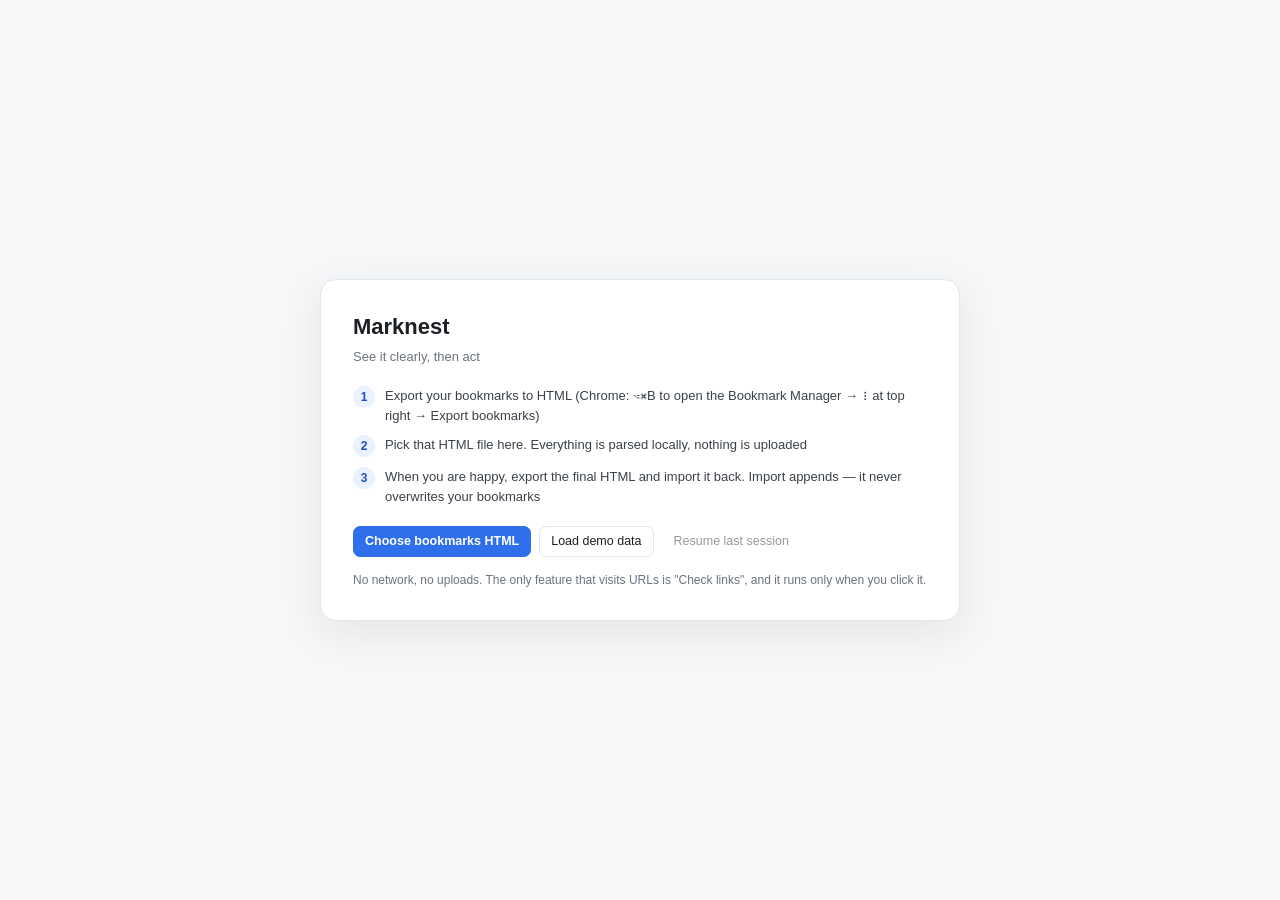
<file: src/ui/index.html>
<!DOCTYPE html>
<html lang="zh-CN">
<head>
<meta charset="utf-8">
<meta name="viewport" content="width=device-width, initial-scale=1">
<title>Marknest · 书签整理台</title>
<link rel="stylesheet" href="styles.css">
</head>
<body>

<div id="guide" class="guide">
  <div class="guide-card">
    <h1 data-i18n="app_title">Marknest 书签整理台</h1>
    <p class="sub" data-i18n="tagline">先看清，再动手</p>
    <div class="steps" id="g-steps">
      <div class="step"><b>1</b><span data-i18n="g1">导出浏览器书签为 HTML（Chrome：按 <kbd>⌥B</kbd> 打开书签管理器 → 右上角 ⋮ → 导出书签）</span></div>
      <div class="step"><b>2</b><span data-i18n="g2">把那个 HTML 文件选进来，全程本地解析，不上传</span></div>
      <div class="step"><b>3</b><span data-i18n="g3">整理满意后导出定稿 HTML，再导回浏览器；导回是追加，不会覆盖现有书签</span></div>
    </div>
    <div class="guide-actions" id="g-normal">
      <button class="btn primary" id="g-pick" data-i18n="g_pick">选择书签 HTML 文件</button>
      <button class="btn" id="g-demo" data-i18n="g_demo">载入演示数据</button>
      <button class="btn ghost" id="g-resume" data-i18n="g_resume" disabled>恢复上次进度</button>
    </div>
    <p class="note" id="g-note"></p>
    <div class="gerror hide" id="g-error">
      <b data-i18n="err_title">扩展读取书签失败</b>
      <div class="mono" id="g-errmsg"></div>
      <div class="guide-actions">
        <button class="btn primary" id="g-retry" data-i18n="g_retry">重试读取书签</button>
        <button class="btn ghost" id="g-fallback" data-i18n="g_fallback">改用文件导入</button>
      </div>
      <p class="note" data-i18n="err_hint">常见原因：扩展权限未生效（到 chrome://extensions 看该扩展卡片有没有红色「错误」），或这个页面不是从扩展图标打开的（地址栏应以 chrome-extension:// 开头）。</p>
    </div>
    <p class="note" data-i18n="g_privacy">本工具不联网、不上传任何书签数据；「检测失效链接」是唯一会主动访问网址的功能，需要你明确点击才会开始。</p>
  </div>
</div>

<header id="topbar" class="hide">
  <h1 id="title">Marknest 书签整理台</h1>
  <div class="stats" id="stats"></div>
  <div class="spacer"></div>
  <button class="btn ghost" id="btn-lang">EN</button>
  <button class="btn ghost" id="btn-help">?</button>
  <button class="btn" id="btn-import-json">导入进度</button>
  <button class="btn" id="btn-export-json">保存进度</button>
  <button class="btn" id="btn-preflight">导入前预检</button>
  <button class="btn" id="btn-export">导出书签 HTML</button>
  <button class="btn primary hide" id="btn-apply">应用到 Chrome</button>
  <input type="file" id="file-json" accept=".json,application/json" hidden>
</header>

<div id="app" class="hide">
  <aside id="aside">
    <div class="search">
      <input id="q" type="search" autocomplete="off">
      <label class="search-scope"><input type="checkbox" id="search-here"><span data-i18n="search_here">仅当前分类</span></label>
    </div>
    <div class="tree-tools">
      <input id="tree-q" type="search" placeholder="筛选分类…" autocomplete="off">
      <button class="btn ghost icon" id="btn-expand-all" title="展开全部">⊞</button>
      <button class="btn ghost icon" id="btn-collapse-all" title="折叠全部">⊟</button>
    </div>
    <div class="tree" id="tree"></div>
    <div class="aside-foot">
      <button class="btn" id="btn-new-top" style="flex:1"></button>
      <button class="btn ghost" id="btn-classify" title="自动归类建议">✦</button>
    </div>
    <div id="resizer" title="拖动调整宽度，双击恢复默认"></div>
  </aside>

  <main>
    <div class="toolbar">
      <div class="crumb" id="crumb"></div>
      <div class="spacer"></div>
      <label class="tb-check" title="默认只显示当前分类本层的书签"><input type="checkbox" id="inc-sub"><span data-i18n="inc_sub">包含子分类</span></label>
      <button class="btn ghost" id="btn-clear-sel" disabled></button>
      <button class="btn" id="btn-check"></button>
      <button class="btn ghost" id="btn-sort"></button>
    </div>
    <div class="filters" id="filters"></div>
    <div class="selbar hide" id="selbar">
      <span id="selcount"></span>
      <div class="spacer"></div>
      <button class="btn" id="btn-move"></button>
      <button class="btn" id="btn-home"></button>
      <button class="btn danger" id="btn-del"></button>
      <button class="btn ghost" id="btn-unsel"></button>
    </div>
    <div class="list" id="list"></div>
    <footer>
      <span><kbd>⌘Z</kbd> <span data-i18n="undo">撤销</span> <kbd>⇧⌘Z</kbd> <span data-i18n="redo">重做</span></span>
      <span><kbd>⌫</kbd> <span data-i18n="del">删除</span> <kbd>⌘A</kbd> <kbd>Esc</kbd></span>
      <span id="foot-hint"></span>
      <div class="spacer"></div>
      <span id="save-hint"></span>
    </footer>
  </main>
</div>

<div id="modal-root"></div>
<div id="toast"></div>

<script src="../core/i18n.js"></script>
<script src="../core/model.js"></script>
<script src="../core/parse.js"></script>
<script src="../core/tags.js"></script>
<script src="../core/classify.js"></script>
<script src="../core/preflight.js"></script>
<script src="../core/export.js"></script>
<script src="../core/diff.js"></script>
<script src="../adapters/file-adapter.js"></script>
<script src="../adapters/chrome-adapter.js"></script>
<script src="demo-data.js"></script>
<script src="app.js"></script>
</body>
</html>
</file>
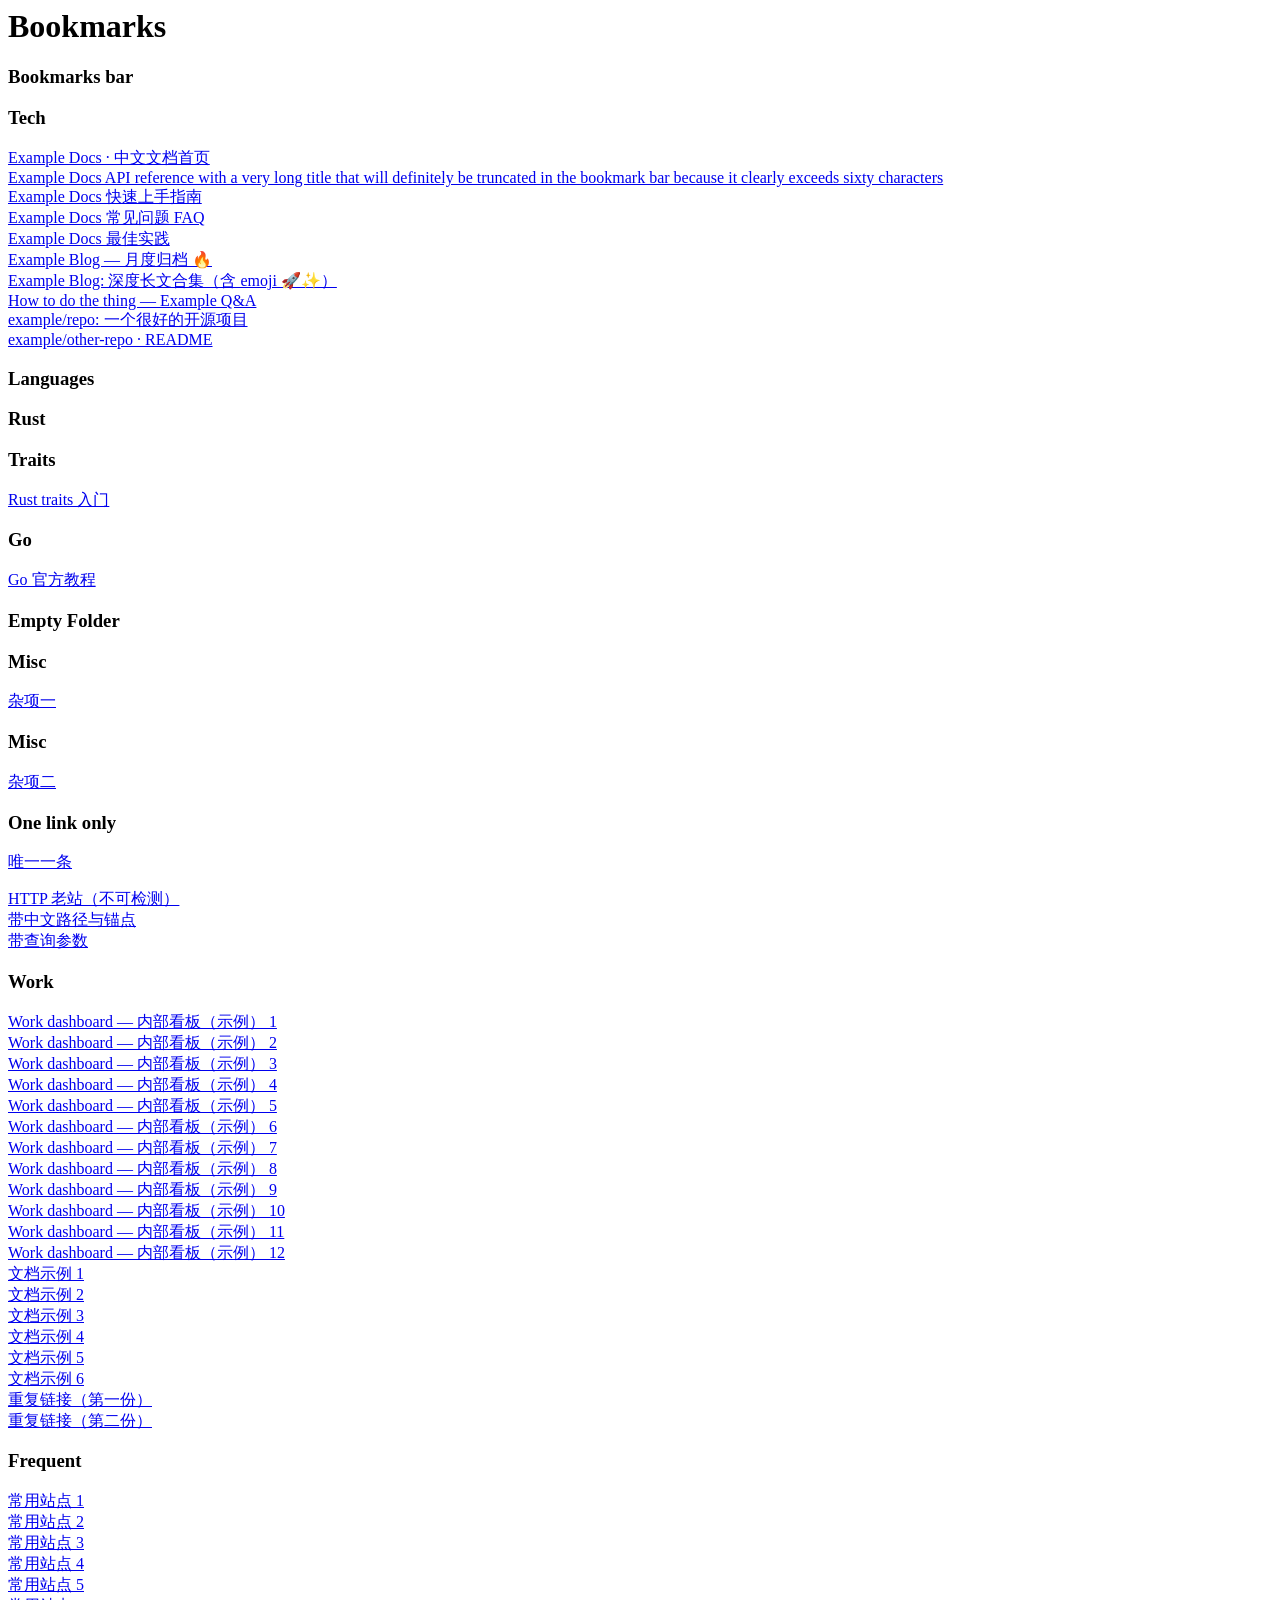
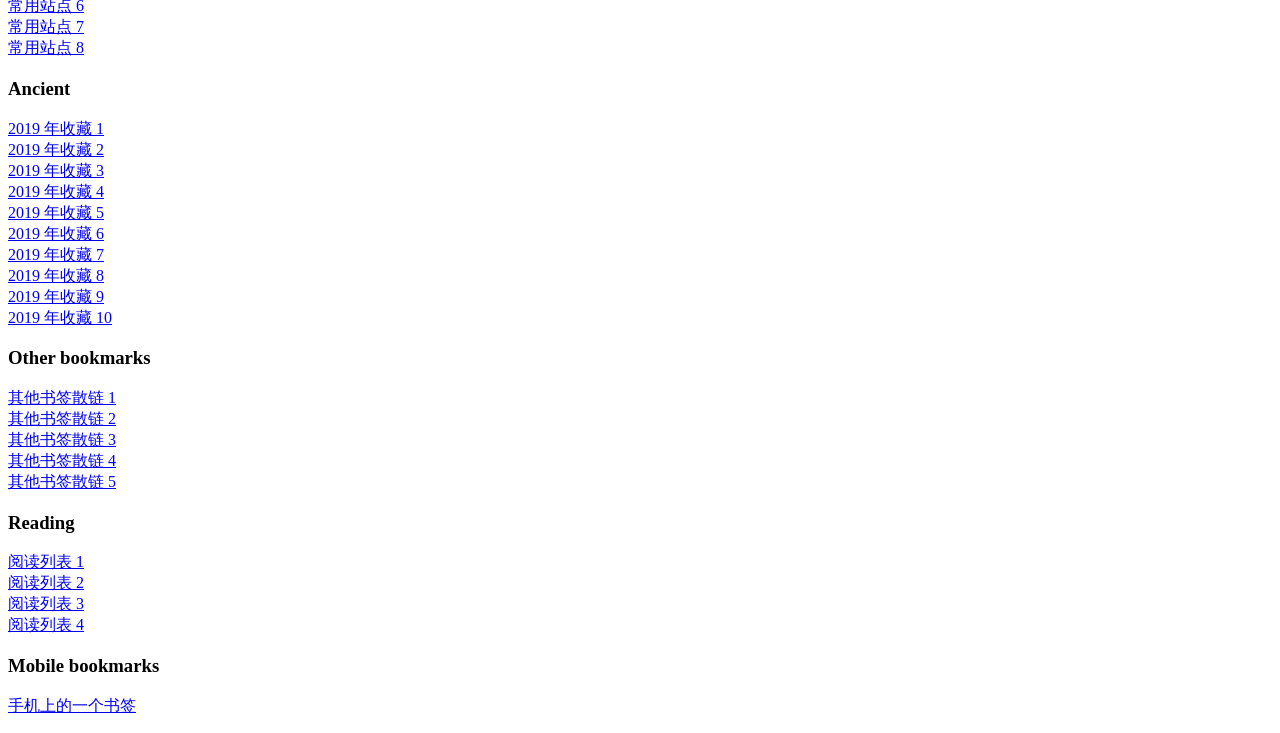
<file: samples/demo-bookmarks.html>
<!DOCTYPE NETSCAPE-Bookmark-file-1>
<!-- 合成演示数据：全部为 example.* 保留域名，不含任何真实书签 -->
<META HTTP-EQUIV="Content-Type" CONTENT="text/html; charset=UTF-8">
<TITLE>Bookmarks</TITLE>
<H1>Bookmarks</H1>
<DL><p>
    <DT><H3 ADD_DATE="1532161792" LAST_MODIFIED="1532161792" PERSONAL_TOOLBAR_FOLDER="true">Bookmarks bar</H3>
    <DL><p>
        <DT><H3 ADD_DATE="1661761792" LAST_MODIFIED="1661761792">Tech</H3>
        <DL><p>
            <DT><A HREF="https://docs.example.com/home" ADD_DATE="1783585792" ICON="[data-uri]">Example Docs · 中文文档首页</A>
            <DT><A HREF="https://docs.example.com/api" ADD_DATE="1780993792" ICON="[data-uri]">Example Docs API reference with a very long title that will definitely be truncated in the bookmark bar because it clearly exceeds sixty characters</A>
            <DT><A HREF="https://docs.example.com/quickstart" ADD_DATE="1786177792" ICON="[data-uri]">Example Docs 快速上手指南</A>
            <DT><A HREF="https://docs.example.com/faq" ADD_DATE="1774081792" ICON="[data-uri]">Example Docs 常见问题 FAQ</A>
            <DT><A HREF="https://docs.example.com/practice" ADD_DATE="1770625792" ICON="[data-uri]">Example Docs 最佳实践</A>
            <DT><A HREF="https://blog.example.org/archive" ADD_DATE="1788769792" ICON="[data-uri]">Example Blog — 月度归档 🔥</A>
            <DT><A HREF="https://blog.example.org/deep" ADD_DATE="1787473792" ICON="[data-uri]">Example Blog: 深度长文合集（含 emoji 🚀✨）</A>
            <DT><A HREF="https://stackoverflow.example.net/q/1" ADD_DATE="1722241792" ICON="[data-uri]">How to do the thing — Example Q&amp;A</A>
            <DT><A HREF="https://github.example.com/example/repo" ADD_DATE="1790065792" ICON="[data-uri]">example/repo: 一个很好的开源项目</A>
            <DT><A HREF="https://github.example.com/example/other" ADD_DATE="1789633792" ICON="[data-uri]">example/other-repo · README</A>
            <DT><H3 ADD_DATE="1713601792" LAST_MODIFIED="1713601792">Languages</H3>
            <DL><p>
                <DT><H3 ADD_DATE="1722241792" LAST_MODIFIED="1722241792">Rust</H3>
                <DL><p>
                    <DT><H3 ADD_DATE="1730881792" LAST_MODIFIED="1730881792">Traits</H3>
                    <DL><p>
                        <DT><A HREF="https://doc.example.org/rust/traits" ADD_DATE="1730881792" ICON="[data-uri]">Rust traits 入门</A>
                    </DL><p>
                </DL><p>
                <DT><H3 ADD_DATE="1735201792" LAST_MODIFIED="1735201792">Go</H3>
                <DL><p>
                    <DT><A HREF="https://tour.example.org/go" ADD_DATE="1735201792" ICON="[data-uri]">Go 官方教程</A>
                </DL><p>
                <DT><H3 ADD_DATE="1748161792" LAST_MODIFIED="1748161792">Empty Folder</H3>
                <DL><p>
                </DL><p>
                <DT><H3 ADD_DATE="1765441792" LAST_MODIFIED="1765441792">Misc</H3>
                <DL><p>
                    <DT><A HREF="https://a.example.net/1" ADD_DATE="1765441792" ICON="[data-uri]">杂项一</A>
                </DL><p>
                <DT><H3 ADD_DATE="1767169792" LAST_MODIFIED="1767169792">Misc</H3>
                <DL><p>
                    <DT><A HREF="https://a.example.net/2" ADD_DATE="1767169792" ICON="[data-uri]">杂项二</A>
                </DL><p>
            </DL><p>
            <DT><H3 ADD_DATE="1755073792" LAST_MODIFIED="1755073792">One link only</H3>
            <DL><p>
                <DT><A HREF="https://single.example.com/only" ADD_DATE="1755073792" ICON="[data-uri]">唯一一条</A>
            </DL><p>
            <DT><A HREF="http://legacy.example.com/old-page" ADD_DATE="1566721792" ICON="[data-uri]">HTTP 老站（不可检测）</A>
            <DT><A HREF="https://cn.example.com/书签/测试#段" ADD_DATE="1782721792" ICON="[data-uri]">带中文路径与锚点</A>
            <DT><A HREF="https://q.example.com/s?a=1&amp;b=2" ADD_DATE="1781857792" ICON="[data-uri]">带查询参数</A>
        </DL><p>
        <DT><H3 ADD_DATE="1687681792" LAST_MODIFIED="1687681792">Work</H3>
        <DL><p>
            <DT><A HREF="https://dash.example.com/report/0" ADD_DATE="1704961792" ICON="[data-uri]">Work dashboard — 内部看板（示例） 1</A>
            <DT><A HREF="https://dash.example.com/report/1" ADD_DATE="1704961792" ICON="[data-uri]">Work dashboard — 内部看板（示例） 2</A>
            <DT><A HREF="https://dash.example.com/report/2" ADD_DATE="1704961792" ICON="[data-uri]">Work dashboard — 内部看板（示例） 3</A>
            <DT><A HREF="https://dash.example.com/report/3" ADD_DATE="1704961792" ICON="[data-uri]">Work dashboard — 内部看板（示例） 4</A>
            <DT><A HREF="https://dash.example.com/report/4" ADD_DATE="1704961792" ICON="[data-uri]">Work dashboard — 内部看板（示例） 5</A>
            <DT><A HREF="https://dash.example.com/report/5" ADD_DATE="1704961792" ICON="[data-uri]">Work dashboard — 内部看板（示例） 6</A>
            <DT><A HREF="https://dash.example.com/report/6" ADD_DATE="1704961792" ICON="[data-uri]">Work dashboard — 内部看板（示例） 7</A>
            <DT><A HREF="https://dash.example.com/report/7" ADD_DATE="1704961792" ICON="[data-uri]">Work dashboard — 内部看板（示例） 8</A>
            <DT><A HREF="https://dash.example.com/report/8" ADD_DATE="1704961792" ICON="[data-uri]">Work dashboard — 内部看板（示例） 9</A>
            <DT><A HREF="https://dash.example.com/report/9" ADD_DATE="1704961792" ICON="[data-uri]">Work dashboard — 内部看板（示例） 10</A>
            <DT><A HREF="https://dash.example.com/report/10" ADD_DATE="1704961792" ICON="[data-uri]">Work dashboard — 内部看板（示例） 11</A>
            <DT><A HREF="https://dash.example.com/report/11" ADD_DATE="1704961792" ICON="[data-uri]">Work dashboard — 内部看板（示例） 12</A>
            <DT><A HREF="https://docs.example.com/team/0" ADD_DATE="1748161792" ICON="[data-uri]">文档示例 1</A>
            <DT><A HREF="https://docs.example.com/team/1" ADD_DATE="1748161792" ICON="[data-uri]">文档示例 2</A>
            <DT><A HREF="https://docs.example.com/team/2" ADD_DATE="1748161792" ICON="[data-uri]">文档示例 3</A>
            <DT><A HREF="https://docs.example.com/team/3" ADD_DATE="1748161792" ICON="[data-uri]">文档示例 4</A>
            <DT><A HREF="https://docs.example.com/team/4" ADD_DATE="1748161792" ICON="[data-uri]">文档示例 5</A>
            <DT><A HREF="https://docs.example.com/team/5" ADD_DATE="1748161792" ICON="[data-uri]">文档示例 6</A>
            <DT><A HREF="https://dup.example.com/same" ADD_DATE="1778401792" ICON="[data-uri]">重复链接（第一份）</A>
            <DT><A HREF="https://dup.example.com/same" ADD_DATE="1779265792" ICON="[data-uri]">重复链接（第二份）</A>
        </DL><p>
        <DT><H3 ADD_DATE="1787905792" LAST_MODIFIED="1787905792">Frequent</H3>
        <DL><p>
            <DT><A HREF="https://hot0.example.com/" ADD_DATE="1791361792" ICON="[data-uri]">常用站点 1</A>
            <DT><A HREF="https://hot1.example.com/" ADD_DATE="1791102592" ICON="[data-uri]">常用站点 2</A>
            <DT><A HREF="https://hot2.example.com/" ADD_DATE="1790843392" ICON="[data-uri]">常用站点 3</A>
            <DT><A HREF="https://hot3.example.com/" ADD_DATE="1790584192" ICON="[data-uri]">常用站点 4</A>
            <DT><A HREF="https://hot4.example.com/" ADD_DATE="1790324992" ICON="[data-uri]">常用站点 5</A>
            <DT><A HREF="https://hot5.example.com/" ADD_DATE="1790065792" ICON="[data-uri]">常用站点 6</A>
            <DT><A HREF="https://hot6.example.com/" ADD_DATE="1789806592" ICON="[data-uri]">常用站点 7</A>
            <DT><A HREF="https://hot7.example.com/" ADD_DATE="1789547392" ICON="[data-uri]">常用站点 8</A>
        </DL><p>
        <DT><H3 ADD_DATE="1584001792" LAST_MODIFIED="1584001792">Ancient</H3>
        <DL><p>
            <DT><A HREF="https://old.example.org/0" ADD_DATE="1592641792" ICON="[data-uri]">2019 年收藏 1</A>
            <DT><A HREF="https://old.example.org/1" ADD_DATE="1592641792" ICON="[data-uri]">2019 年收藏 2</A>
            <DT><A HREF="https://old.example.org/2" ADD_DATE="1592641792" ICON="[data-uri]">2019 年收藏 3</A>
            <DT><A HREF="https://old.example.org/3" ADD_DATE="1592641792" ICON="[data-uri]">2019 年收藏 4</A>
            <DT><A HREF="https://old.example.org/4" ADD_DATE="1592641792" ICON="[data-uri]">2019 年收藏 5</A>
            <DT><A HREF="https://old.example.org/5" ADD_DATE="1592641792" ICON="[data-uri]">2019 年收藏 6</A>
            <DT><A HREF="https://old.example.org/6" ADD_DATE="1592641792" ICON="[data-uri]">2019 年收藏 7</A>
            <DT><A HREF="https://old.example.org/7" ADD_DATE="1592641792" ICON="[data-uri]">2019 年收藏 8</A>
            <DT><A HREF="https://old.example.org/8" ADD_DATE="1592641792" ICON="[data-uri]">2019 年收藏 9</A>
            <DT><A HREF="https://old.example.org/9" ADD_DATE="1592641792" ICON="[data-uri]">2019 年收藏 10</A>
        </DL><p>
    </DL><p>
    <DT><H3 ADD_DATE="1618561792" LAST_MODIFIED="1618561792">Other bookmarks</H3>
    <DL><p>
        <DT><A HREF="https://other0.example.com/x?y=1&amp;z=2" ADD_DATE="1713601792" ICON="[data-uri]">其他书签散链 1</A>
        <DT><A HREF="https://other1.example.com/x?y=1&amp;z=2" ADD_DATE="1713515392" ICON="[data-uri]">其他书签散链 2</A>
        <DT><A HREF="https://other2.example.com/x?y=1&amp;z=2" ADD_DATE="1713428992" ICON="[data-uri]">其他书签散链 3</A>
        <DT><A HREF="https://other3.example.com/x?y=1&amp;z=2" ADD_DATE="1713342592" ICON="[data-uri]">其他书签散链 4</A>
        <DT><A HREF="https://other4.example.com/x?y=1&amp;z=2" ADD_DATE="1713256192" ICON="[data-uri]">其他书签散链 5</A>
        <DT><H3 ADD_DATE="1730881792" LAST_MODIFIED="1730881792">Reading</H3>
        <DL><p>
            <DT><A HREF="https://read.example.net/0" ADD_DATE="1730881792" ICON="[data-uri]">阅读列表 1</A>
            <DT><A HREF="https://read.example.net/1" ADD_DATE="1730881792" ICON="[data-uri]">阅读列表 2</A>
            <DT><A HREF="https://read.example.net/2" ADD_DATE="1730881792" ICON="[data-uri]">阅读列表 3</A>
            <DT><A HREF="https://read.example.net/3" ADD_DATE="1730881792" ICON="[data-uri]">阅读列表 4</A>
        </DL><p>
    </DL><p>
    <DT><H3 ADD_DATE="1704961792" LAST_MODIFIED="1704961792">Mobile bookmarks</H3>
    <DL><p>
        <DT><A HREF="https://m.example.com/sync" ADD_DATE="1704961792" ICON="[data-uri]">手机上的一个书签</A>
    </DL><p>
</DL><p>
</file>
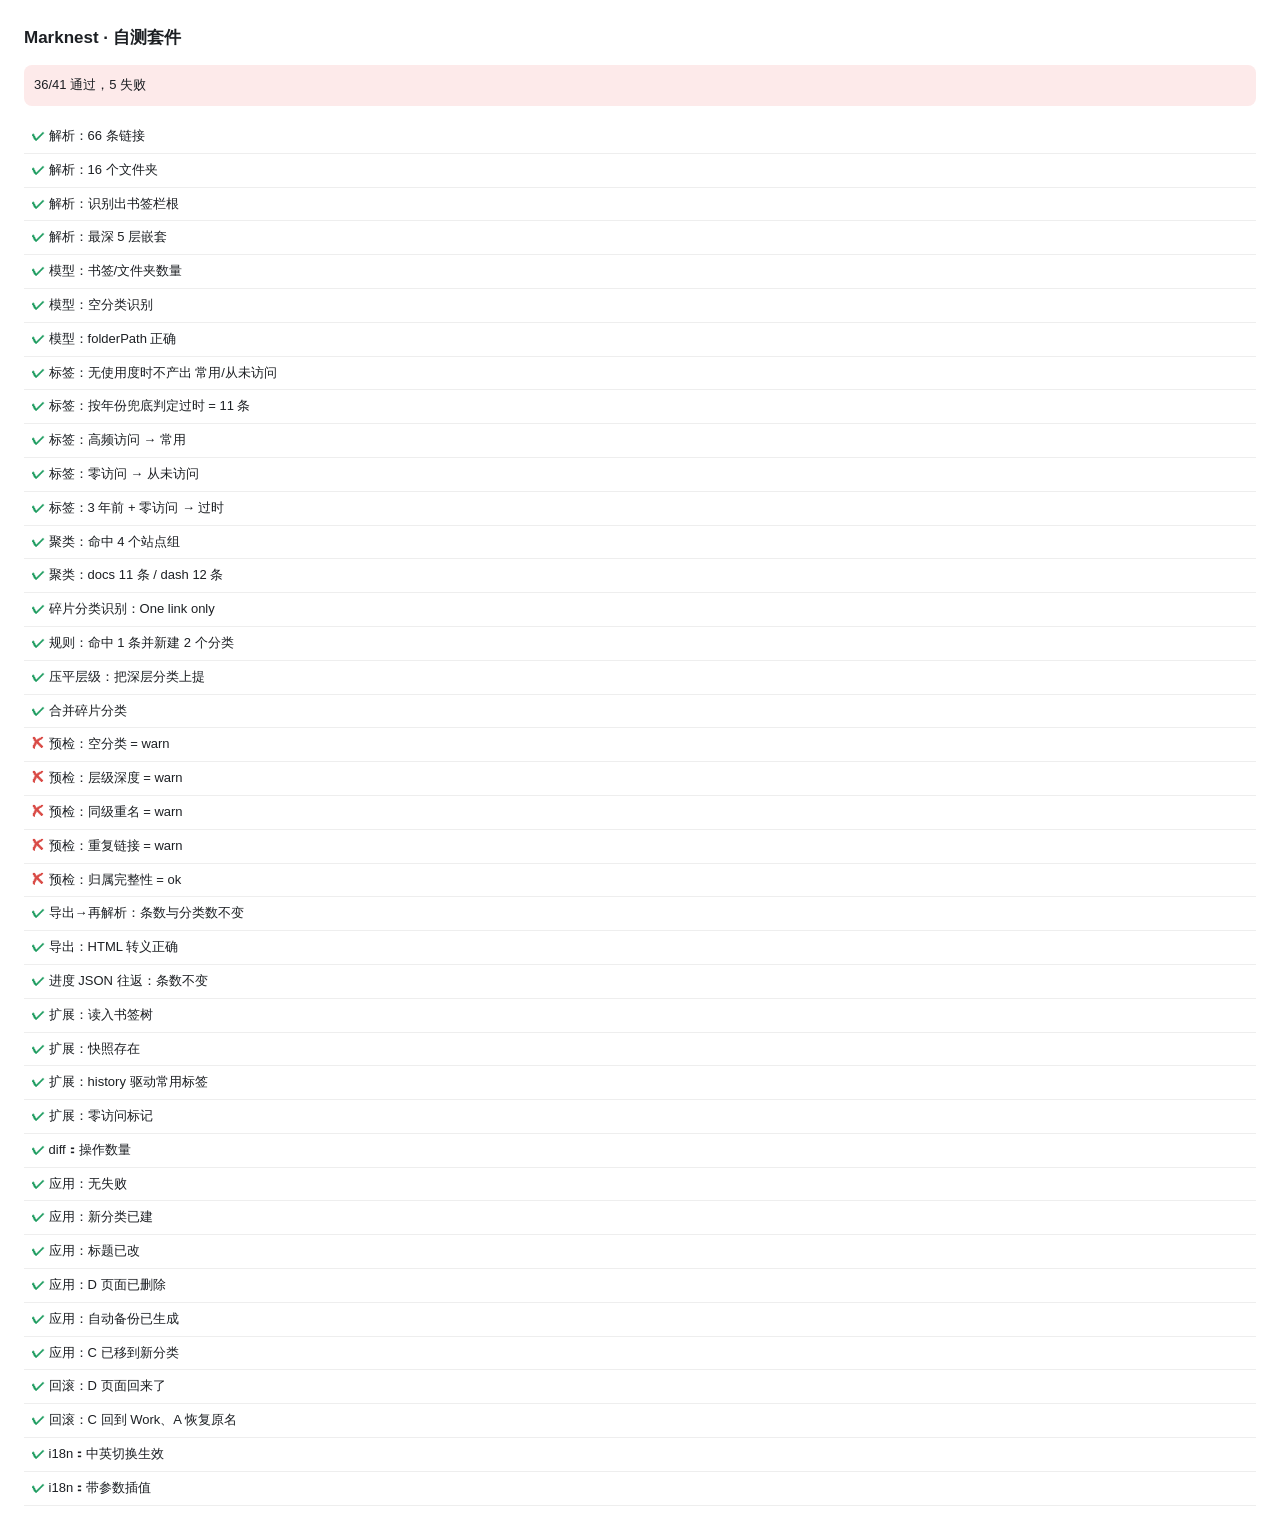
<file: tests/browser-tests.html>
<!DOCTYPE html>
<html lang="zh-CN">
<head><meta charset="utf-8"><title>Marknest 自测套件</title>
<style>
  body{font:13px/1.6 -apple-system,"PingFang SC",sans-serif;margin:24px;color:#1c1f23}
  h1{font-size:17px} .t{padding:6px 8px;border-bottom:1px solid #eee}
  .pass{color:#1f9d61} .fail{color:#d94a45;font-weight:600}
  .sum{margin:14px 0;padding:10px;border-radius:8px;background:#f4f6f8}
  small{color:#888}
</style>
</head>
<body>
<h1>Marknest · 自测套件</h1>
<div class="sum" id="sum">运行中…</div>
<div id="out"></div>

<script src="../src/core/i18n.js"></script>
<script src="../src/core/model.js"></script>
<script src="../src/core/parse.js"></script>
<script src="../src/core/tags.js"></script>
<script src="../src/core/classify.js"></script>
<script src="../src/core/preflight.js"></script>
<script src="../src/core/export.js"></script>
<script src="../src/core/diff.js"></script>
<script src="../src/adapters/file-adapter.js"></script>
<script src="../src/adapters/chrome-adapter.js"></script>
<script src="../src/adapters/mock-chrome.js"></script>
<script src="../src/ui/demo-data.js"></script>
<script src="suite.js"></script>
</body>
</html>
</file>
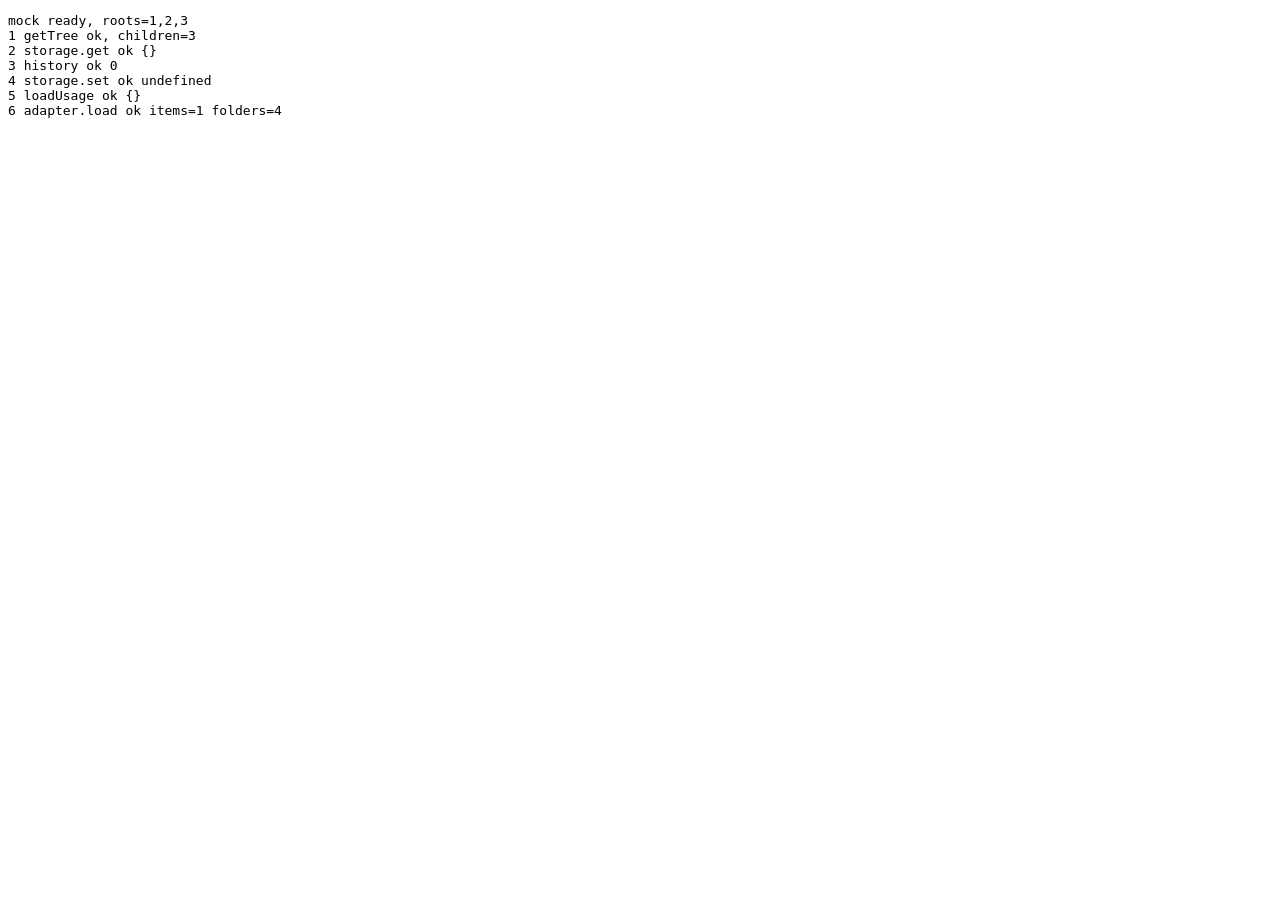
<file: tests/probe.html>
<!DOCTYPE html>
<html><head><meta charset="utf-8"><title>probe</title></head><body>
<pre id="p">running</pre>
<script src="../src/core/i18n.js"></script>
<script src="../src/core/model.js"></script>
<script src="../src/core/parse.js"></script>
<script src="../src/core/tags.js"></script>
<script src="../src/adapters/file-adapter.js"></script>
<script src="../src/adapters/chrome-adapter.js"></script>
<script src="../src/adapters/mock-chrome.js"></script>
<script>
const L = [];
const say = s => { L.push(s); document.getElementById('p').textContent = L.join('\n'); };
window.__PROBE__ = () => L;

window.chrome = MockChrome.api([
  { id: '1', title: 'Bookmarks bar', children: [{ id: '10', title: 'Tech', children: [{ id: '100', title: 'A', url: 'https://a.example.com/1' }] }] },
  { id: '2', title: 'Other bookmarks', children: [] },
  { id: '3', title: 'Mobile bookmarks', children: [] }
]);
say('mock ready, roots=' + chrome.__roots.join(','));

const t = new Promise(r => chrome.bookmarks.getTree(r));
t.then(v => { say('1 getTree ok, children=' + v[0].children.length); return new Promise(r => chrome.storage.local.get(['k'], r)); })
  .then(v => { say('2 storage.get ok ' + JSON.stringify(v)); return new Promise(r => chrome.history.search({ text: '', startTime: 0, maxResults: 0 }, r)); })
  .then(v => { say('3 history ok ' + v.length); return new Promise(r => chrome.storage.local.set({ k: 1 }, r)); })
  .then(v => { say('4 storage.set ok ' + JSON.stringify(v)); return BMO.ChromeAdapter.loadUsage(true); })
  .then(v => { say('5 loadUsage ok ' + JSON.stringify(v)); return BMO.ChromeAdapter.load(); })
  .then(v => { say('6 adapter.load ok items=' + v.state.items.length + ' folders=' + v.state.folders.length); window.__DONE__ = true; })
  .catch(e => { say('ERR ' + (e && (e.stack || e.message || e))); window.__DONE__ = true; });

setTimeout(() => { if (!window.__DONE__) { say('TIMEOUT: 卡在 ' + L[L.length - 1]); window.__DONE__ = true; } }, 6000);
</script>
</body></html>
</file>
<file: src/ui/styles.css>
:root{
  --bg:#f6f7f9; --panel:#fff; --line:#e3e6ea; --line2:#eef0f3;
  --text:#1c1f23; --muted:#6b7280; --faint:#9aa1ab;
  --accent:#2f6feb; --accent-soft:#eaf1ff; --danger:#d94a45; --danger-soft:#fdeeee;
  --ok:#1f9d61; --warn:#b8791b; --row-h:38px;
}
*{box-sizing:border-box}
html,body{height:100%}
body{margin:0;background:var(--bg);color:var(--text);
  font:13px/1.5 -apple-system,BlinkMacSystemFont,"PingFang SC","Helvetica Neue",Arial,sans-serif;-webkit-font-smoothing:antialiased}
button{font:inherit;color:inherit;cursor:pointer}
input,select,textarea{font:inherit;color:inherit}
.hide{display:none !important}
.spacer{flex:1}
kbd{font:11px/1.4 ui-monospace,SFMono-Regular,Menlo,monospace;background:#f2f4f7;border:1px solid var(--line);
  border-bottom-width:2px;border-radius:4px;padding:1px 4px;color:#4b5563}
::-webkit-scrollbar{width:10px;height:10px}
::-webkit-scrollbar-thumb{background:#cfd4da;border-radius:6px;border:2px solid var(--bg)}

/* ---------- 引导页 ---------- */
.guide{min-height:100vh;display:flex;align-items:center;justify-content:center;padding:24px}
.guide-card{max-width:640px;background:var(--panel);border:1px solid var(--line);border-radius:16px;padding:30px 32px;
  box-shadow:0 12px 40px rgba(20,24,30,.08)}
.guide-card h1{margin:0 0 4px;font-size:22px}
.guide-card .sub{margin:0 0 20px;color:var(--muted)}
.steps{display:flex;flex-direction:column;gap:10px;margin-bottom:20px}
.step{display:flex;gap:10px;align-items:flex-start;color:#3b4149}
.step b{flex:0 0 22px;height:22px;border-radius:50%;background:var(--accent-soft);color:#1d4fc4;
  display:flex;align-items:center;justify-content:center;font-size:12px}
.guide-actions{display:flex;gap:8px;flex-wrap:wrap;margin-bottom:14px}
.note{color:var(--muted);font-size:12px;line-height:1.65;margin:8px 0 0}

/* ---------- 顶栏 ---------- */
header{display:flex;align-items:center;gap:12px;padding:10px 16px;background:var(--panel);
  border-bottom:1px solid var(--line);position:sticky;top:0;z-index:30;flex-wrap:wrap}
header h1{font-size:15px;margin:0;font-weight:650}
.stats{display:flex;gap:12px;color:var(--muted);font-size:12px;align-items:center;flex-wrap:wrap}
.stats b{color:var(--text);font-weight:600}

.btn{border:1px solid var(--line);background:#fff;border-radius:7px;padding:5px 11px;font-size:12.5px;
  display:inline-flex;align-items:center;gap:5px;transition:.12s;white-space:nowrap}
.btn:hover{border-color:#c9ced6;background:#fafbfc}
.btn:active{transform:translateY(.5px)}
.btn.primary{background:var(--accent);border-color:var(--accent);color:#fff;font-weight:550}
.btn.primary:hover{background:#2560d6}
.btn.ghost{border-color:transparent;background:transparent}
.btn.ghost:hover{background:#f0f2f5}
.btn.danger{color:var(--danger);border-color:#f0d3d2}
.btn.danger:hover{background:var(--danger-soft)}
.btn:disabled{opacity:.45;cursor:not-allowed}

/* ---------- 布局 ---------- */
#app{display:flex;height:calc(100vh - 53px);overflow:hidden}
aside{width:268px;flex:0 0 268px;background:var(--panel);border-right:1px solid var(--line);
  display:flex;flex-direction:column;overflow:hidden;position:relative}
#resizer{position:absolute;top:0;right:-3px;width:7px;height:100%;cursor:col-resize;z-index:25;background:transparent}
#resizer:hover,body.resizing #resizer{background:rgba(47,111,235,.35)}
body.resizing{cursor:col-resize;user-select:none}
body.resizing *{cursor:col-resize !important}
.search{padding:10px;border-bottom:1px solid var(--line2)}
.search input[type=search]{width:100%;padding:7px 9px;border:1px solid var(--line);border-radius:7px;background:#fbfcfd;outline:none}
.search input[type=search]:focus{border-color:var(--accent);background:#fff;box-shadow:0 0 0 3px var(--accent-soft)}
.search-scope{display:flex;gap:5px;align-items:center;margin-top:6px;font-size:11.5px;color:var(--muted);cursor:pointer;user-select:none}
.search-scope:hover{color:var(--text)}
.tree{flex:1;overflow:auto;padding:6px 6px 20px}
.tree-tools{display:flex;gap:4px;align-items:center;padding:0 10px 8px;border-bottom:1px solid var(--line2)}
.tree-tools input{flex:1;min-width:0;padding:5px 8px;border:1px solid var(--line);border-radius:6px;background:#fbfcfd;outline:none;font-size:12px}
.tree-tools input:focus{border-color:var(--accent);background:#fff}
.btn.icon{padding:4px 7px;line-height:1}
.caret{flex:0 0 18px;width:18px;border:0;background:transparent;color:#8b93a0;font-size:11px;padding:0;text-align:center;border-radius:3px}
.caret:hover{background:#dfe5ee;color:var(--accent)}
.caret-sp{flex:0 0 18px;width:18px;display:inline-block}
.aside-foot{padding:8px 10px;border-top:1px solid var(--line2);display:flex;gap:6px}

.tnode{user-select:none}
.trow{display:flex;align-items:center;gap:6px;padding:5px 8px;border-radius:6px;cursor:pointer;color:#33383f;position:relative}
.trow:hover{background:#f4f6f8}
.trow.sel{background:var(--accent-soft);color:#1d4fc4;font-weight:550}
.trow.drop{background:#dff0e4;outline:1px dashed var(--ok)}
.trow.drop-before{box-shadow:inset 0 2px 0 var(--accent);background:var(--accent-soft)}
.trow.drop-after{box-shadow:inset 0 -2px 0 var(--accent);background:var(--accent-soft)}
.trow.drag{opacity:.45}
.tname{flex:1;overflow:hidden;text-overflow:ellipsis;white-space:nowrap}
.tcount{font-size:11px;color:var(--faint);font-variant-numeric:tabular-nums}
.trow.sel .tcount{color:#6b93e8}
.tsub{margin-left:14px;border-left:1px solid var(--line2);padding-left:4px}
.tact{display:flex;gap:2px;opacity:0}
.trow:hover .tact{opacity:1}
.tact button{border:0;background:transparent;padding:1px 4px;border-radius:4px;color:var(--faint);font-size:12px}
.tact button:hover{background:#e7eaee;color:var(--text)}

main{flex:1;display:flex;flex-direction:column;overflow:hidden}
.toolbar{display:flex;align-items:center;gap:8px;padding:8px 14px;border-bottom:1px solid var(--line);background:var(--panel);flex-wrap:wrap}
.tb-check{display:flex;align-items:center;gap:5px;color:var(--muted);font-size:12px;cursor:pointer}
.crumb{font-size:12.5px;color:var(--muted);display:flex;align-items:center;gap:6px}
.crumb b{color:var(--text);font-weight:600}
.filters{display:flex;gap:5px;align-items:center;padding:7px 14px;border-bottom:1px solid var(--line);background:var(--panel);flex-wrap:wrap}
.chip{border:1px solid var(--line);background:#fff;border-radius:20px;padding:2px 10px;font-size:11.5px;color:var(--muted);
  display:inline-flex;align-items:center;gap:5px;transition:.12s}
.chip:hover{border-color:#c9ced6;color:var(--text)}
.chip.on{background:var(--accent);border-color:var(--accent);color:#fff;font-weight:550}
.chip b{font-variant-numeric:tabular-nums;font-weight:600;opacity:.75}
.chip.on b{opacity:.9}
.chip.dead.on{background:var(--danger);border-color:var(--danger)}
.selbar{display:flex;gap:6px;align-items:center;padding:7px 14px;background:#fff9e8;border-bottom:1px solid #f0e3bd;font-size:12.5px}
.selbar.hide{display:none}

.list{flex:1;overflow:auto;background:var(--panel)}
table{width:100%;border-collapse:collapse;table-layout:fixed}
thead th{position:sticky;top:0;background:#fbfcfd;border-bottom:1px solid var(--line);z-index:5;text-align:left;
  font-weight:550;color:var(--muted);font-size:11.5px;padding:7px 10px;white-space:nowrap;overflow:hidden;text-overflow:ellipsis}
thead th.sortable{cursor:pointer}
thead th.sortable:hover{color:var(--text)}
.col-resize{position:absolute;top:0;right:-3px;width:7px;height:100%;cursor:col-resize;z-index:7;background:transparent}
.col-resize:hover,body.col-resizing .col-resize{background:rgba(47,111,235,.4)}
body.col-resizing{cursor:col-resize;user-select:none}
body.col-resizing *{cursor:col-resize !important}
tbody tr{border-bottom:1px solid var(--line2)}
tbody tr:hover{background:#f9fafb}
tbody tr.sel{background:var(--accent-soft)}
tbody tr.sel:hover{background:#e0ebff}
tbody tr.drag{opacity:.45}
tbody tr.dragging{opacity:.55;outline:1px dashed var(--accent);outline-offset:-1px}
tbody tr.frow{background:#fbfcfd}
tbody tr.frow:hover{background:#f1f4f8}
tbody tr.frow .nmtext{font-weight:600;color:#2a3038}
td{padding:0 10px;height:var(--row-h);vertical-align:middle;overflow:hidden}
td.ck{padding:0;text-align:center;cursor:pointer}
td.ck input[type=checkbox]{transform:scale(1.25);cursor:pointer;position:relative;z-index:2}
td.ck:hover{background:#eef2f8}
tbody tr.sel td.ck{background:#dbe7ff}
th.ck{padding:0;text-align:center;cursor:pointer}
td.dom,td.orig,td.date{white-space:nowrap;text-overflow:ellipsis}
.nmwrap{display:flex;align-items:center;gap:7px;min-width:0}
.nmtext{overflow:hidden;text-overflow:ellipsis;white-space:nowrap;flex:1;min-width:0}
.nmtext[contenteditable=true]{background:#fff;border:1px solid var(--accent);border-radius:4px;padding:1px 5px;
  outline:none;white-space:normal;overflow:visible;box-shadow:0 0 0 3px var(--accent-soft)}
.dot{width:6px;height:6px;border-radius:50%;background:var(--warn);flex:0 0 6px}
.ficon{flex:0 0 auto;font-size:13px;line-height:1}
.tags{display:flex;gap:3px;flex:0 0 auto;align-items:center;overflow:hidden}
.tag{display:inline-block;border-radius:4px;padding:0 5px;font-size:10.5px;line-height:16px;white-space:nowrap;background:#f0f2f5;color:var(--muted)}
.tag.hot{background:#e6f6ee;color:#1a7f4d}
.tag.stale{background:#f4f0e8;color:#8a6a20}
.tag.old,.tag.never{background:#f1f2f4;color:#7b828c}
.tag.recent{background:#e8f2ff;color:#2a62c9}
.tag.dead{background:#fdeaea;color:#c33a35}
.tag.timeout,.tag.insecure{background:#f2f3f5;color:#98a0aa}
.dom{color:var(--muted);font-size:12px}
.orig{color:var(--faint);font-size:11.5px}
.date{color:var(--faint);font-size:11.5px;white-space:nowrap;font-variant-numeric:tabular-nums}
.rowact{display:flex;gap:2px;justify-content:flex-end;opacity:0}
tr:hover .rowact,tr.sel .rowact{opacity:1}
.rowact button{border:0;background:transparent;color:var(--faint);padding:2px 4px;border-radius:4px;font-size:12px}
.rowact button:hover{background:#eceff2;color:var(--text)}
.rowact button.del:hover{background:var(--danger-soft);color:var(--danger)}
.empty{padding:60px 20px;text-align:center;color:var(--faint)}
.empty p{margin:6px 0}
footer{padding:6px 14px;border-top:1px solid var(--line);background:var(--panel);color:var(--muted);
  font-size:11.5px;display:flex;gap:14px;align-items:center;flex-wrap:wrap}

/* ---------- 弹窗 ---------- */
.mask{position:fixed;inset:0;background:rgba(20,24,30,.36);display:flex;align-items:center;justify-content:center;z-index:100;padding:20px}
.modal{background:#fff;border-radius:12px;box-shadow:0 18px 50px rgba(0,0,0,.22);width:100%;max-width:560px;
  max-height:84vh;display:flex;flex-direction:column;overflow:hidden}
.modal.wide{max-width:760px}
.modal h3{margin:0;padding:14px 18px;font-size:14px;border-bottom:1px solid var(--line2);font-weight:620}
.modal .body{padding:12px 18px;overflow:auto}
.modal .foot{padding:11px 18px;border-top:1px solid var(--line2);display:flex;gap:8px;justify-content:flex-end;background:#fbfcfd}
.fpick{display:flex;align-items:center;gap:6px;padding:6px 9px;border-radius:7px;cursor:pointer;border:1px solid transparent}
.fpick:hover{background:#f4f6f8}
.fpick.on{background:var(--accent-soft);border-color:#c3d8ff}
.fpick .cnt{margin-left:auto;color:var(--faint);font-size:11.5px;font-variant-numeric:tabular-nums}
.fp-branch{flex:0 0 12px;color:#c3c9d1;font-size:11px;text-align:center}
.fp-name{flex:0 1 auto;overflow:hidden;text-overflow:ellipsis;white-space:nowrap}
.picklist{max-height:40vh;overflow:auto;border:1px solid var(--line);border-radius:9px;padding:4px;background:#fcfdfe}
.field{margin-bottom:10px}
.field label{display:block;color:var(--muted);font-size:12px;margin-bottom:4px}
.field input,.field select{width:100%;padding:7px 9px;border:1px solid var(--line);border-radius:7px;outline:none;background:#fff}
.field input:focus,.field select:focus{border-color:var(--accent);box-shadow:0 0 0 3px var(--accent-soft)}
.help-list{margin:0;padding-left:18px;color:#3b4149}
.help-list li{margin:5px 0}
.help-sec{margin:14px 0 6px;font-weight:620;font-size:12.5px;color:var(--text)}
.bar{height:5px;background:#eceff3;border-radius:3px;overflow:hidden;margin:8px 0 4px}
.bar i{display:block;height:100%;background:var(--accent);width:0;transition:width .15s}
.mono{font-variant-numeric:tabular-nums}
.note{color:var(--muted);font-size:12px;line-height:1.6}
.klist{display:flex;flex-direction:column;gap:6px}
.krow{display:flex;align-items:center;gap:8px;padding:7px 9px;border:1px solid var(--line);border-radius:8px;background:#fcfdfe;font-size:12.5px}
.krow .kmain{flex:1;min-width:0;overflow:hidden;text-overflow:ellipsis;white-space:nowrap}
.krow .kmeta{color:var(--faint);font-size:11.5px;white-space:nowrap}
.rules{display:flex;flex-direction:column;gap:8px}
.rule{display:grid;grid-template-columns:1fr 1fr 1fr 1fr 1.4fr auto;gap:6px;align-items:center}
.rule input,.rule select{padding:5px 7px;border:1px solid var(--line);border-radius:6px;font-size:12px;min-width:0}
.tabs{display:flex;gap:6px;margin-bottom:12px;flex-wrap:wrap}
.tab{border:1px solid var(--line);background:#fff;border-radius:20px;padding:3px 12px;font-size:12px;color:var(--muted)}
.tab.on{background:var(--accent);border-color:var(--accent);color:#fff}
.pf td{border-bottom:1px solid var(--line2);padding:6px 6px;font-size:12.5px;vertical-align:top}
.pf td.i{width:18px}
.pf td.t{width:96px;font-weight:600}
.pf td.f{width:80px;text-align:right}

.drag-badge{position:fixed;top:-120px;left:-120px;background:var(--accent);color:#fff;border-radius:9px;padding:7px 13px;
  font-size:13px;font-weight:600;box-shadow:0 8px 22px rgba(0,0,0,.3);z-index:999;pointer-events:none;white-space:nowrap}
#toast{position:fixed;left:50%;bottom:26px;transform:translateX(-50%);z-index:200;display:flex;flex-direction:column;
  gap:8px;align-items:center;pointer-events:none}
.toast{background:#22262c;color:#fff;padding:8px 14px;border-radius:9px;font-size:12.5px;box-shadow:0 8px 24px rgba(0,0,0,.25);
  display:flex;gap:12px;align-items:center;pointer-events:auto;animation:in .16s ease-out}
.toast button{background:#3a4048;border:0;color:#fff;border-radius:6px;padding:3px 9px;font-size:12px}
.toast button:hover{background:#4b525b}
@keyframes in{from{opacity:0;transform:translateY(8px)}to{opacity:1;transform:none}}
</file>
